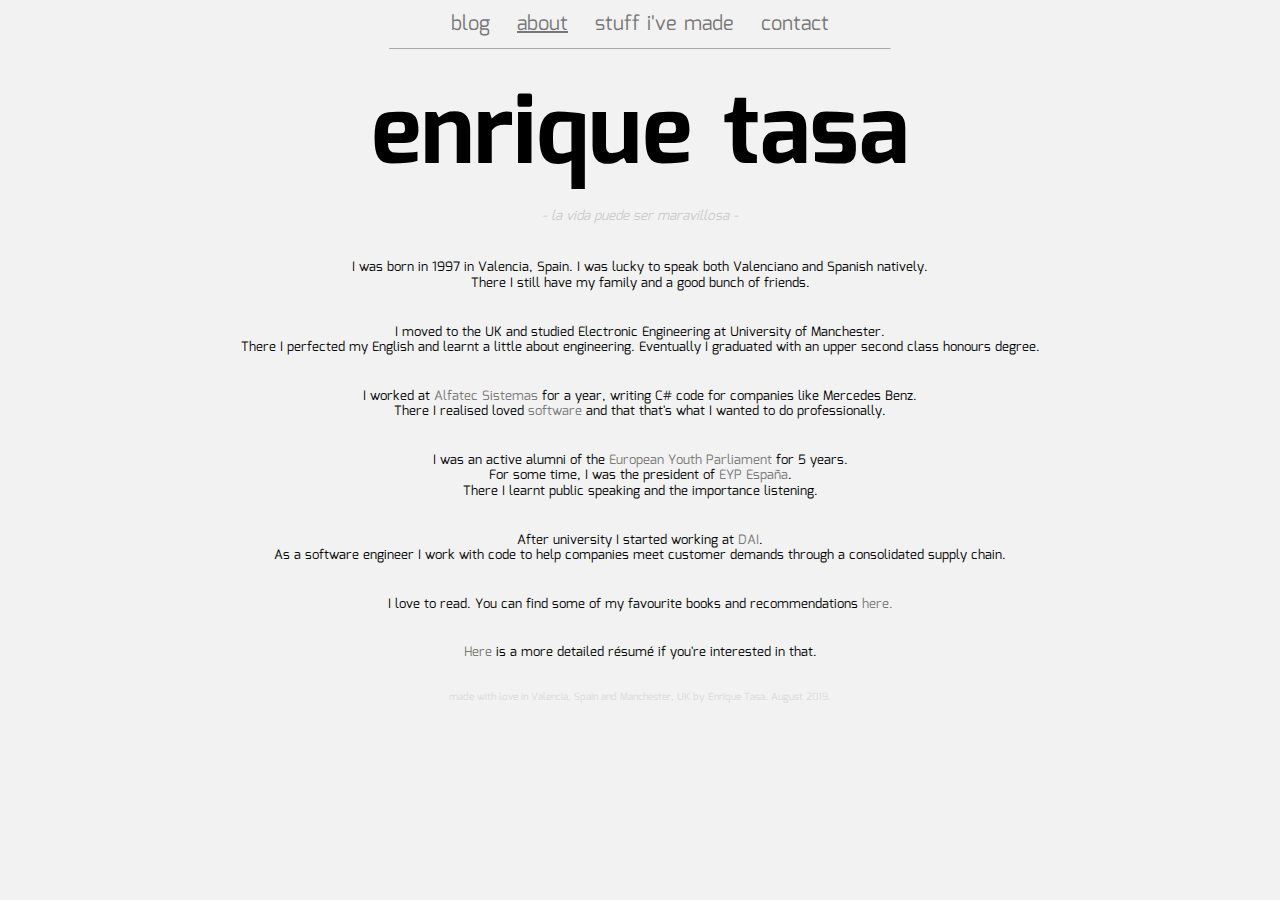
<file: index.html>
<!DOCTYPE html>
<html>
  <head>
      <meta charset="utf-8">

      <title>Enrique Tasa</title>

      <link rel="stylesheet" type="text/css" href="styles/style.css">
  <link href="https://fonts.googleapis.com/css?family=Mina|Source+Code+Pro:400,700" rel="stylesheet">

  <script src="script/main.js"></script>

  </head>

  <body onload="startUp()">

    <div class="navBar">
        <ul class="navBarLinks">
          <li class="navBarLinks"><a href="http://blog.enriquetasa.com" target="_blank">blog</a></li>
          <li class="navBarLinks"><a style='text-decoration: underline;' href="index.html">about</a></li>
          <li class="navBarLinks"><a href="stuffMade.html">stuff i've made</a></li>
          <li class="navBarLinks"><a href="contact.html">contact</a></li>
        </ul>
    </div>
    
    <hr class="separatorBar">

    <h1 class="title">enrique tasa</h1>

    <h6 class="slogan">- la vida puede ser maravillosa -</h6>    

    <div class="pageTextBox">
      <p class="aboutText">I was born in 1997 in Valencia, Spain. I was lucky to speak both Valenciano and Spanish natively.<br>There I still have my family and a good bunch of friends.</p>
      <p class="aboutText">I moved to the UK and studied Electronic Engineering at University of Manchester.<br>There I perfected my English and learnt a little about engineering. Eventually I graduated with an upper second class honours degree.</p>
      <p class="aboutText">I worked at <a href="https://alfatecsistemas.es/en/services/machine-vision/" target="_blank">Alfatec Sistemas</a> for a year, writing C# code for companies like Mercedes Benz.<br>There I realised loved <a href="https://github.com/enriquetasa" target="_blank">software</a> and that that's what I wanted to do professionally.</p>
      <p class="aboutText">I was an active alumni of the <a href="https://eyp.org/about/" target="_blank">European Youth Parliament</a> for 5 years.<br>For some time, I was the president of <a href="https://eype.es/es/" target="_blank">EYP España</a>.<br>There I learnt public speaking and the importance listening.</p>
      <p class="aboutText">After university I started working at <a href="https://www.dai.co.uk/" target="_blank">DAI</a>.<br>As a software engineer I work with code to help companies meet customer demands through a consolidated supply chain.</p>
      <p class="aboutText">I love to read. You can find some of my favourite books and recommendations <a href="https://www.goodreads.com/review/list/33265506-enrique-tasa?shelf=recommends" target="_blank">here.</a></p>
      <p class="aboutText"><a href="resources/Tasa_CV_v6.pdf" target="_blank">Here</a> is a more detailed résumé if you're interested in that.</p>
      <br>
    </div>

    <div style="position: relative">    
      <div class="copyrightInfo">
        <p id="copyrightInfo"></p>
      </div>
  </div>
  </body>
</html>
</file>
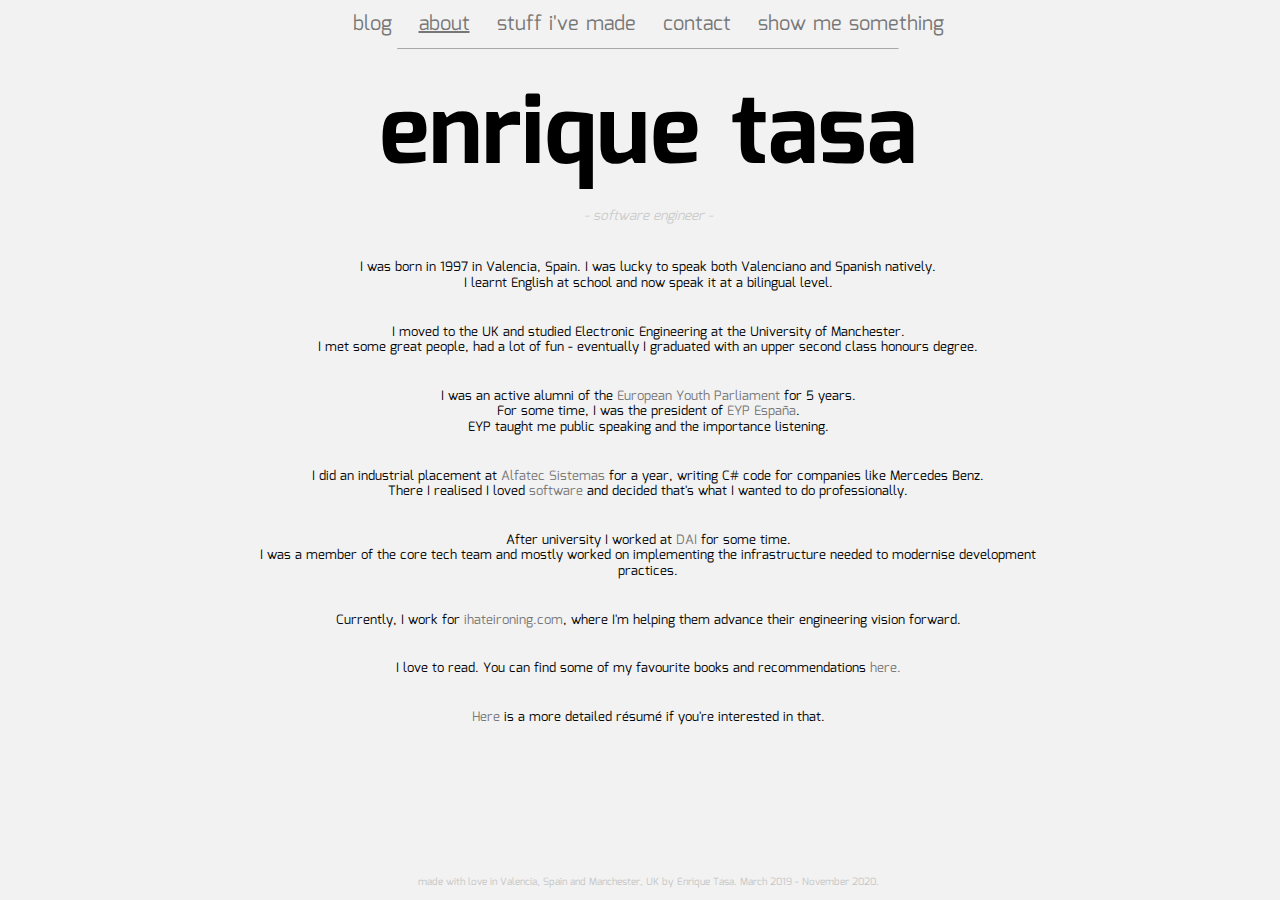
<file: public/index.html>
<!DOCTYPE html>
<html>
  <head>
      <meta charset="utf-8">

      <title>Enrique Tasa</title>

      <link rel="stylesheet" type="text/css" href="styles/style.css">
  <link href="https://fonts.googleapis.com/css?family=Mina|Source+Code+Pro:400,700" rel="stylesheet">

  <script src="script/main.js"></script>

  </head>

  <body onload="startUp()">

    <div class="navBar">
        <ul class="navBarLinks">
          <li class="navBarLinks"><a href="http://blog.enriquetasa.com" target="_blank">blog</a></li>
          <li class="navBarLinks"><a style='text-decoration: underline;' href="index.html">about</a></li>
          <li class="navBarLinks"><a href="stuffMade.html">stuff i've made</a></li>
          <li class="navBarLinks"><a href="contact.html">contact</a></li>
          <li class="navBarLinks"><a onclick="showMeSomething()" href="#">show me something</a></li>
        </ul>
    </div>
    
    <hr class="separatorBar">

    <h1 class="title">enrique tasa</h1>

    <h6 class="slogan">- software engineer -</h6>    

    <div class="pageTextBox">
      <p class="aboutText">I was born in 1997 in Valencia, Spain. I was lucky to speak both Valenciano and Spanish natively.<br> I learnt English at school and now speak it at a bilingual level.</p>
      <p class="aboutText">I moved to the UK and studied Electronic Engineering at the University of Manchester.<br> I met some great people, had a lot of fun - eventually I graduated with an upper second class honours degree.</p>
      <p class="aboutText">I was an active alumni of the <a href="https://eyp.org/about/" target="_blank">European Youth Parliament</a> for 5 years.<br>For some time, I was the president of <a href="https://eypespana.wixsite.com/eypespana-en" target="_blank">EYP España</a>.<br>EYP taught me public speaking and the importance listening.</p>
      <p class="aboutText">I did an industrial placement at <a href="https://alfatecsistemas.es/en/services/machine-vision/" target="_blank">Alfatec Sistemas</a> for a year, writing C# code for companies like Mercedes Benz.<br>There I realised I loved <a href="https://github.com/enriquetasa" target="_blank">software</a> and decided that's what I wanted to do professionally.</p>
      <p class="aboutText">After university I worked at <a href="https://www.dai.co.uk/" target="_blank">DAI</a> for some time.<br> I was a member of the core tech team and mostly worked on implementing the infrastructure needed to modernise development practices.</p>
      <p class="aboutText">Currently, I work for <a href="https://ihateironing.com" target="_blank"> ihateironing.com</a>, where I'm helping them advance their engineering vision forward.</p>
      <p class="aboutText">I love to read. You can find some of my favourite books and recommendations <a href="https://www.goodreads.com/review/list/33265506-enrique-tasa?shelf=recommends" target="_blank">here.</a></p>
      <p class="aboutText"><a href="resources/enrique_tasa_cv.pdf" target="_blank">Here</a> is a more detailed résumé if you're interested in that.</p>
      <br>
    </div>

    <div>    
      <div class="copyrightInfo">
        <p id="copyrightInfo"></p>
      </div>
  </div>
  </body>
</html>
</file>
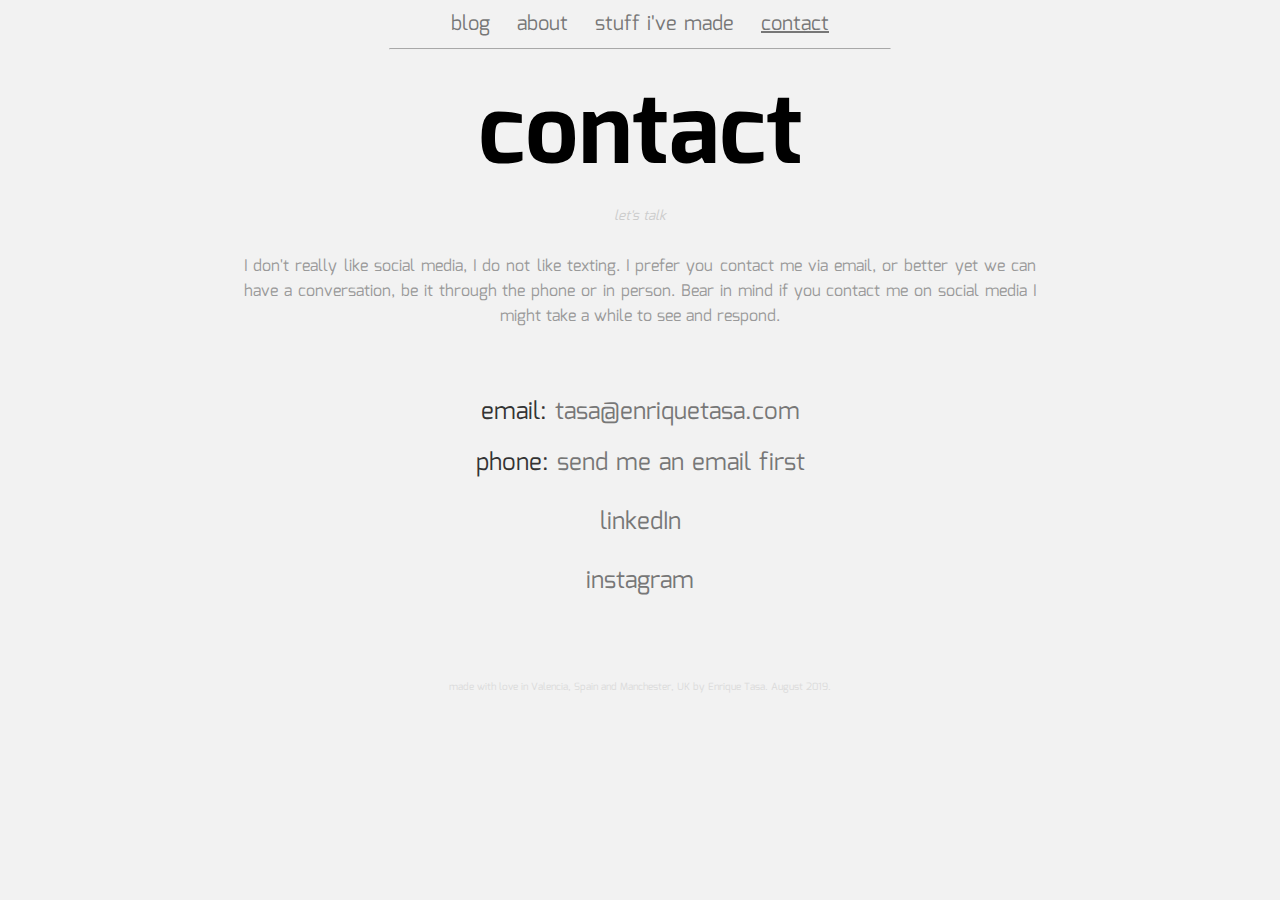
<file: contact.html>
<!DOCTYPE html>
<html>
  <head>
      <meta charset="utf-8">

      <title>Enrique Tasa</title>

      <link rel="stylesheet" type="text/css" href="styles/style.css">
  <link href="https://fonts.googleapis.com/css?family=Mina|Source+Code+Pro:400,700" rel="stylesheet">

  <script src="script/main.js"></script>

  </head>

  <body onload="startUp()">

    <div class="navBar">
        <ul class="navBarLinks">
          <li class="navBarLinks"><a href="http://blog.enriquetasa.com" target="_blank">blog</a></li>
          <li class="navBarLinks"><a href="index.html">about</a></li>
          <li class="navBarLinks"><a href="stuffMade.html">stuff i've made</a></li>
          <li class="navBarLinks"><a style='text-decoration: underline;' href="contact.html">contact</a></li>
        </ul>
    </div>
    
    <hr class="separatorBar">

    <h1 class="title">contact</h1>

    <h6 id="subtitleSlogan" class="slogan">let's talk</h6>    

    <div class="pageTextBox">
      <p class="contactWarning">I don't really like social media, I do not like texting. I prefer you contact me via email, or better yet we can have a conversation, be it through the phone or in person. Bear in mind if you contact me on social media I might take a while to see and respond.</p>
      <p class="contactTitle">email: <div class="contactText">
          <a href="mailto:tasa@enriquetasa.com">tasa@enriquetasa.com</a> </div></p>
      <p class="contactTitle">phone: </p>
      <p class="contactText">send me an email first</p>
      <br>
      <br>
      <p class="contactTitle"><a href="https://www.linkedin.com/in/enrique-tasa/?locale=en_US" target="_blank">linkedIn</a></p>
      <br>
      <br>
      <p class="contactTitle"><a href="https://www.instagram.com/e.tasa/" target="_blank">instagram</a></p>
      <br>
      <br>
      <br>
      <br>
      <br>
      <br>
    </div>

    <div style="position: relative">    
      <div class="copyrightInfo">
        <p id="copyrightInfo"></p>
      </div>
  </div>

  </body>
</html>
</file>
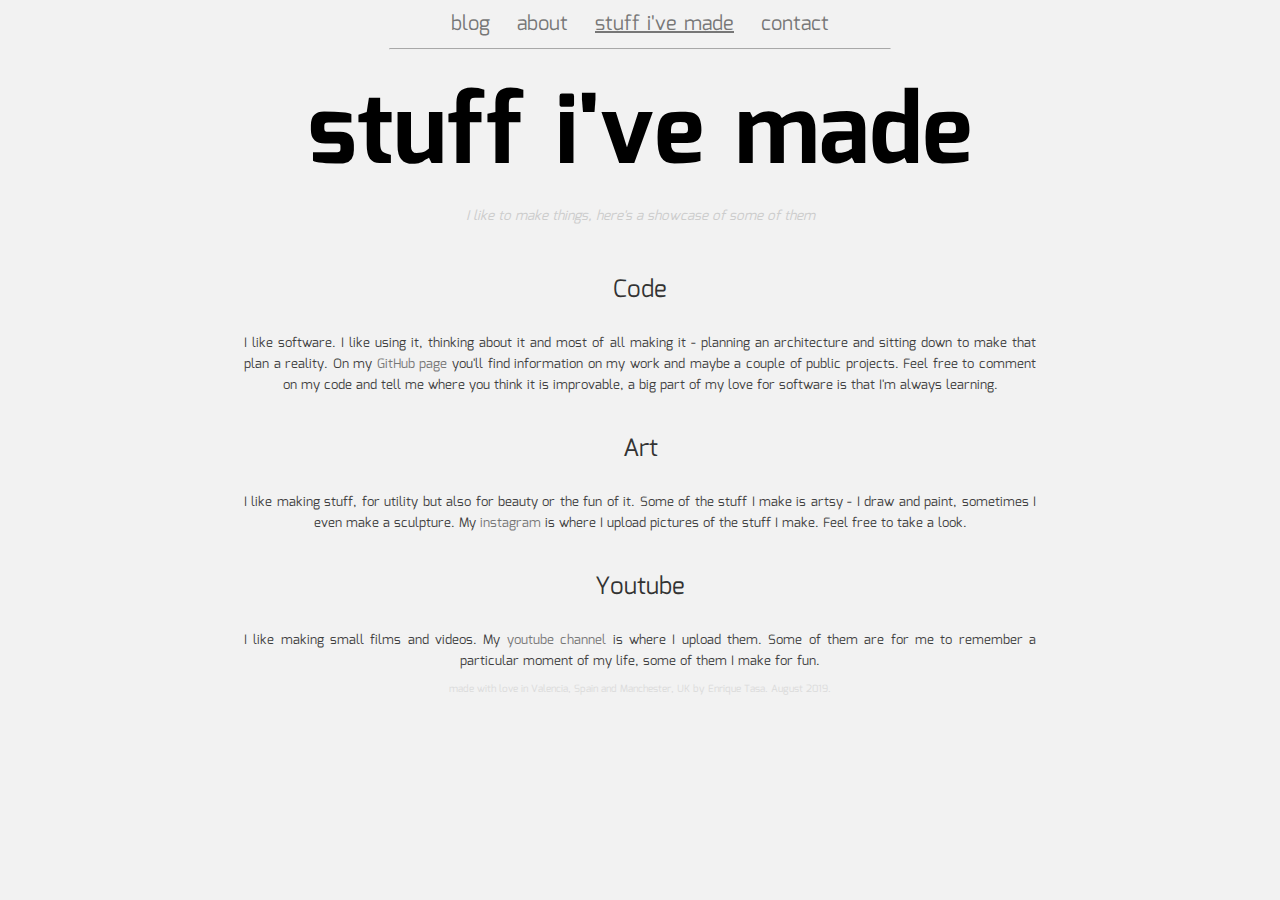
<file: stuffMade.html>
<!DOCTYPE html>
<html>
  <head>
      <meta charset="utf-8">

      <title>Enrique Tasa</title>

      <link rel="stylesheet" type="text/css" href="styles/style.css">
  <link href="https://fonts.googleapis.com/css?family=Mina|Source+Code+Pro:400,700" rel="stylesheet">

  <script src="script/main.js"></script>

  </head>

  <body onload="startUp()">

    <div class="navBar">
        <ul class="navBarLinks">
          <li class="navBarLinks"><a href="http://blog.enriquetasa.com" target="_blank">blog</a></li>
          <li class="navBarLinks"><a href="index.html">about</a></li>
          <li class="navBarLinks"><a style='text-decoration: underline;' href="stuffMade.html">stuff i've made</a></li>
          <li class="navBarLinks"><a href="contact.html">contact</a></li>
        </ul>
    </div>

    <hr class="separatorBar">

    <h1 class="title">stuff i've made</h1>

    <h6 id="subtitleSlogan" class="slogan">I like to make things, here's a showcase of some of them</h6>   

    <div class="pageTextBox">
      <p class="portfolioTitle">Code</p>
      <p class="portfolioText">I like software. I like using it, thinking about it and most of all making it - planning an architecture and sitting down to make that plan a reality. On my <a href="http://github.com/enriquetasa" target="_blank">GitHub page</a> you'll find information on my work and maybe a couple of public projects. Feel free to comment on my code and tell me where you think it is improvable, a big part of my love for software is that I'm always learning.</p>
      <p class="portfolioTitle">Art</p>
      <p class="portfolioText">I like making stuff, for utility but also for beauty or the fun of it. Some of the stuff I make is artsy - I draw and paint, sometimes I even make a sculpture. My <a href="http://instagram.com/tasa.art" target="_blank">instagram</a> is where I upload pictures of the stuff I make. Feel free to take a look.</p>
      <p class="portfolioTitle">Youtube</p>
      <p class="portfolioText">I like making small films and videos. My <a href="https://www.youtube.com/channel/UC_9qqNs9Qgy8vitE1XB5vCQ/featured " target="_blank">youtube channel</a> is where I upload them. Some of them are for me to remember a particular moment of my life, some of them I make for fun.</p>
      <br>
    </div>

    <div style="position: relative">    
      <div class="copyrightInfo">
        <p id="copyrightInfo"></p>
      </div>
  </div>

  </body>
</html>
</file>
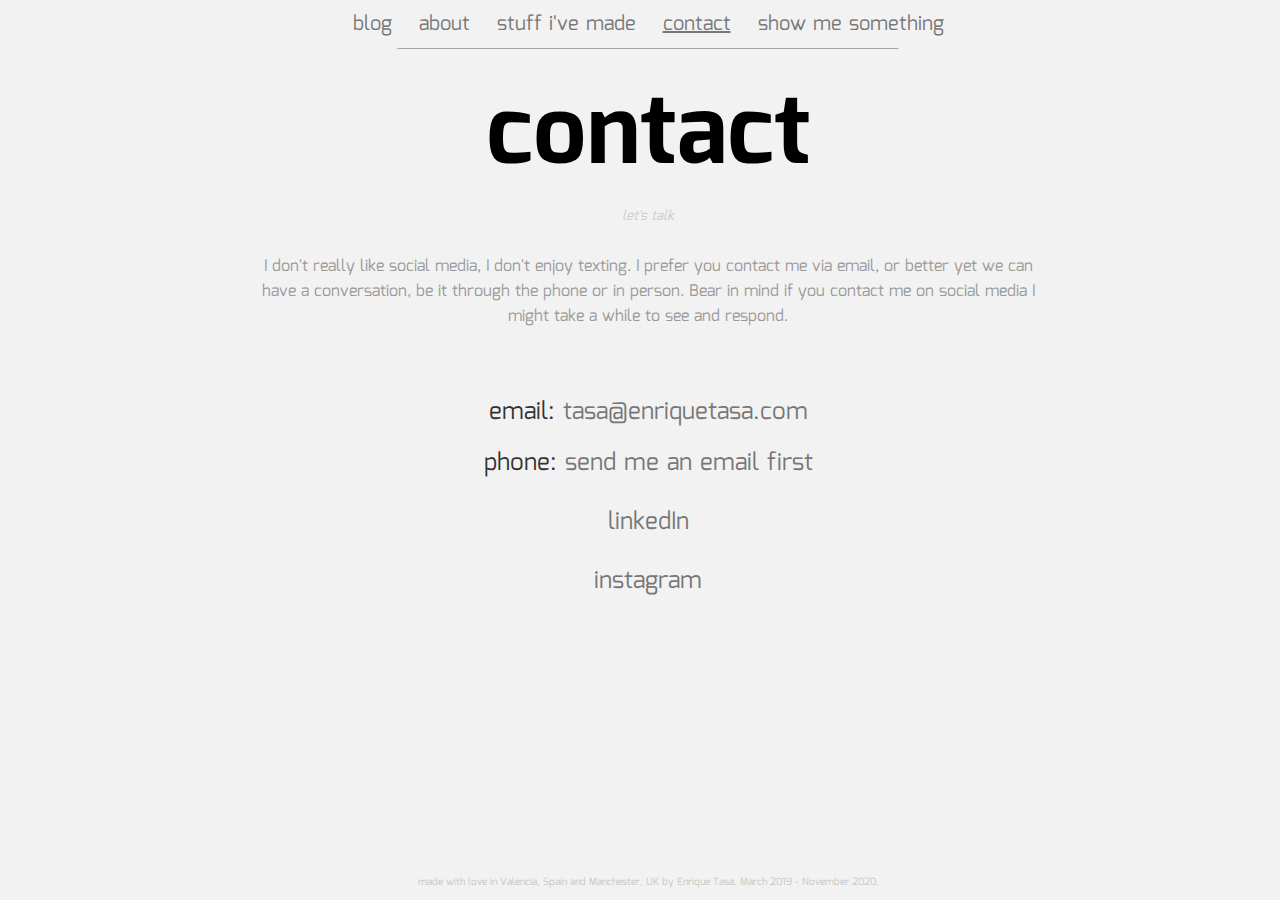
<file: public/contact.html>
<!DOCTYPE html>
<html>
  <head>
      <meta charset="utf-8">

      <title>Enrique Tasa</title>

      <link rel="stylesheet" type="text/css" href="styles/style.css">
  <link href="https://fonts.googleapis.com/css?family=Mina|Source+Code+Pro:400,700" rel="stylesheet">

  <script src="script/main.js"></script>

  </head>

  <body onload="startUp()">

    <div class="navBar">
        <ul class="navBarLinks">
          <li class="navBarLinks"><a href="http://blog.enriquetasa.com" target="_blank">blog</a></li>
          <li class="navBarLinks"><a href="index.html">about</a></li>
          <li class="navBarLinks"><a href="stuffMade.html">stuff i've made</a></li>
          <li class="navBarLinks"><a style='text-decoration: underline;' href="contact.html">contact</a></li>
          <li class="navBarLinks"><a onclick="showMeSomething()" href="#">show me something</a></li>
        </ul>
    </div>
    
    <hr class="separatorBar">

    <h1 class="title">contact</h1>

    <h6 id="subtitleSlogan" class="slogan">let's talk</h6>    

    <div class="pageTextBox">
      <p class="contactWarning">I don't really like social media, I don't enjoy texting. I prefer you contact me via email, or better yet we can have a conversation, be it through the phone or in person. Bear in mind if you contact me on social media I might take a while to see and respond.</p>
      <p class="contactTitle">email: <div class="contactText">
          <a href="mailto:tasa@enriquetasa.com">tasa@enriquetasa.com</a> </div></p>
      <p class="contactTitle">phone: </p>
      <p class="contactText">send me an email first</p>
      <br>
      <br>
      <p class="contactTitle"><a href="https://www.linkedin.com/in/enrique-tasa/?locale=en_US" target="_blank">linkedIn</a></p>
      <br>
      <br>
      <p class="contactTitle"><a href="https://www.instagram.com/e.tasa/" target="_blank">instagram</a></p>
      <br>
      <br>
      <br>
      <br>
      <br>
      <br>
    </div>

    <div>    
      <div class="copyrightInfo">
        <p id="copyrightInfo"></p>
      </div>
  </div>

  </body>
</html>
</file>
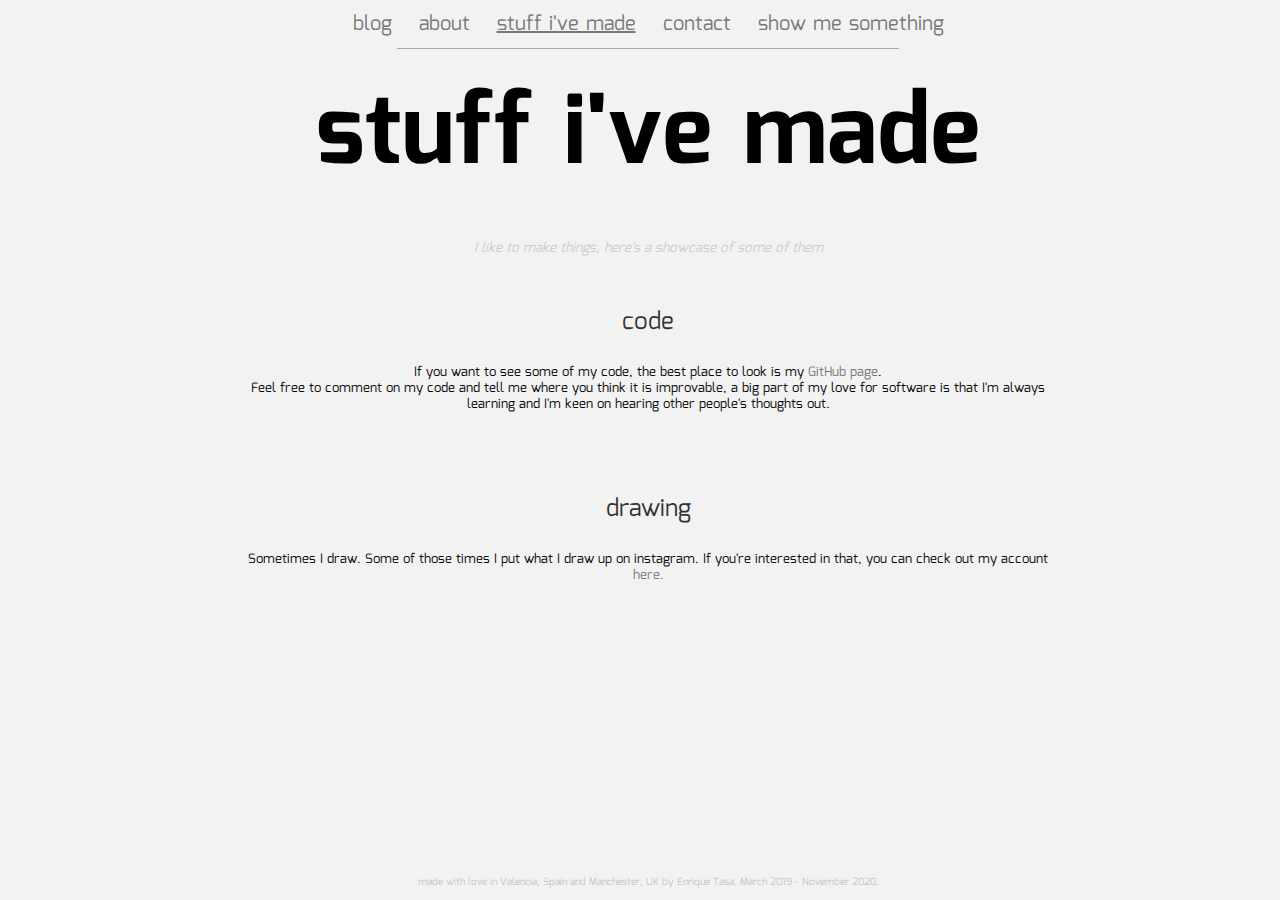
<file: public/stuffMade.html>
<!DOCTYPE html>
<html>
  <head>
      <meta charset="utf-8">

      <title>Enrique Tasa</title>

      <link rel="stylesheet" type="text/css" href="styles/style.css">
  <link href="https://fonts.googleapis.com/css?family=Mina|Source+Code+Pro:400,700" rel="stylesheet">

  <script src="script/main.js"></script>

  </head>

  <body onload="startUp()">

    <div class="navBar">
        <ul class="navBarLinks">
          <li class="navBarLinks"><a href="http://blog.enriquetasa.com" target="_blank">blog</a></li>
          <li class="navBarLinks"><a href="index.html">about</a></li>
          <li class="navBarLinks"><a style='text-decoration: underline;' href="stuffMade.html">stuff i've made</a></li>
          <li class="navBarLinks"><a href="contact.html">contact</a></li>
          <li class="navBarLinks"><a onclick="showMeSomething()" href="#">show me something</a></li>
        </ul>
    </div>

    <hr class="separatorBar">

    <h1 class="title">stuff i've made</h1>
    <br>
    <h6 id="subtitleSlogan" class="slogan">I like to make things, here's a showcase of some of them</h6>

    <div class="pageTextBox">
      <p class="portfolioTitle">code</p>
      <p class="aboutText">If you want to see some of my code, the best place to look is my <a href="http://github.com/enriquetasa" target="_blank">GitHub page</a>.<br>Feel free to comment on my code and tell me where you think it is improvable, a big part of my love for software is that I'm always learning and I'm keen on hearing other people's thoughts out.</p>
      <br>
      <p class="portfolioTitle">drawing</p>
      <p class="aboutText">Sometimes I draw. Some of those times I put what I draw up on instagram. If you're interested in that, you can check out my account <a href="http://instagram.com/elgirufo" target="_blank">here.</a></p>
      <br>
      <br>
    </div>

    <div>    
      <div class="copyrightInfo">
        <p id="copyrightInfo"></p>
      </div>
    </div>

  </body>
</html>
</file>
<file: styles/style.css>
body {
  background-color: #f2f2f2;

  font-family: 'Mina', sans-serif;
  font-size: 20px;

  text-align: justify;
  text-align-last: center;
}

p {
  font-family: 'Mina', sans-serif;
}

a:link {
  font-family: 'Mina', sans-serif;
  color: #777777;
  text-decoration: none;
}

a:visited {
  font-family: 'Mina', sans-serif;
  color: #777777;
  text-decoration: underline;
  text-underline-position: below;
}

a:hover {
  font-family: 'Mina', sans-serif;
  color: #333333;
  text-decoration: underline;
}

.navBar{
  height: 30px;
}

.navBarLinks {
  text-align: center;
  top: 0px;
  float: none;
  text-align: center;
  padding: 0px; 
  display: inline;
  margin: 10px;
}

.title{
  font-size: 6rem;
  margin-top: 20px;
  margin-bottom: 20px;
  margin-block-start: 0px;
  margin-block-end: 0px;
  padding-bottom: 20px;
  height: 120px;
  text-align: center;
}

.slogan {
  color: #cccccc;
  margin: 0.5%;
  font-style: italic;
  font-weight: lighter;
  padding-bottom: 20px;
}

.separatorBar{
  border-top: 1px solid #000000;
  opacity: 0.3;
  width: 400px;
  padding-left: 100px;
}

.pageTextBox{
  font-size: 13px;
  list-style-type: none;
  margin: auto;
  width: 800px;
  height: fit-content;
}

.pageTextBoxSmall{
  font-size: 13px;
  list-style-type: none;
  margin: auto;
  width: 800px;
  height: fit-content;
}

.aboutText{
  padding: 0px;
  text-align: justify;  
  line-height: 1.2;
  padding-bottom: 20px;
}

.contactWarning {
  color: #999999;
  margin: 0.5%;
  font-weight: lighter;
  padding-bottom: 60px;
  font-size: 16px;
}

.contactTitle{
  font-size: 24px;
  color: #333333;
  display: inline;
}

.contactText{
  font-size: 24px;
  color: #777777;
  display: inline;
}

.portfolioTitle{
  font-size: 24px;
  color: #333333;
}

.portfolioText{
  color: #3f3f3f;
  margin: 0.5%;
  padding-bottom: 10px;
  font-size: 13px;
}

.copyrightInfo {
  font-family: 'Source Code Pro', monospace;
  font-size: 10px;
  color: #cccccc;
  opacity: 0.6;
  text-align: center;
  width: 100%;
  bottom: 0px;
  margin-left: auto;
  margin-right: auto;
  float: none;
  position: absolute;
  padding-top: 20px;
}
</file>
<file: public/styles/style.css>
body {
  min-height: 100%;
  min-width: 100%;
  overflow: hidden;
  background-color: #f2f2f2;

  font-family: 'Mina', sans-serif;
  font-size: 20px;

  text-align: center;
  text-align-last: center;
}

p {
  font-family: 'Mina', sans-serif;
}

a:link {
  font-family: 'Mina', sans-serif;
  color: #777777;
  text-decoration: none;
}

a:visited {
  font-family: 'Mina', sans-serif;
  color: #777777;
  text-decoration: underline;
  text-underline-position: below;
}

a:hover {
  font-family: 'Mina', sans-serif;
  color: #333333;
  text-decoration: underline;
}

.navBar{
  text-align: center;  
  height: 30px;
}

.navBarLinks {
  text-align: center;
  top: 0px;
  float: none;
  text-align: center;
  padding: 0px; 
  display: inline;
  margin: 10px;
}

.title{
  font-size: 6rem;
  margin-top: 20px;
  margin-bottom: 20px;
  margin-block-start: 0px;
  margin-block-end: 0px;
  padding-bottom: 20px;
  height: 120px;
  text-align: center;
}

.slogan {
  color: #cccccc;
  margin: 0.5%;
  font-style: italic;
  font-weight: lighter;
  padding-bottom: 20px;
  text-align: center;  
}

.separatorBar{
  border-top: 1px solid #000000;
  opacity: 0.3;
  width: 400px;
  padding-left: 100px;
}

.pageTextBox{
  font-size: 13px;
  list-style-type: none;
  margin: auto;
  width: 800px;
  height: fit-content;
  align-items: center;
}

.aboutText{
  padding: 0px;
  text-align: center;  
  line-height: 1.2;
  padding-bottom: 20px;
}

.contactWarning {
  color: #999999;
  margin: 0.5%;
  font-weight: lighter;
  padding-bottom: 60px;
  font-size: 16px;
}

.contactTitle{
  font-size: 24px;
  color: #333333;
  display: inline;
}

.contactText{
  font-size: 24px;
  color: #777777;
  display: inline;
}

.portfolioTitle{
  font-size: 24px;
  color: #333333;
}

.copyrightInfo {
  font-family: 'Source Code Pro', monospace;
  font-size: 10px;
  color: #a8a8a8;
  opacity: 0.6;
  text-align: center;
  position: absolute;
  width: 100%;
  bottom: 0px;
  margin-left: auto;
  margin-right: auto;
  float: none;
  padding-top: 20px;
}
</file>
